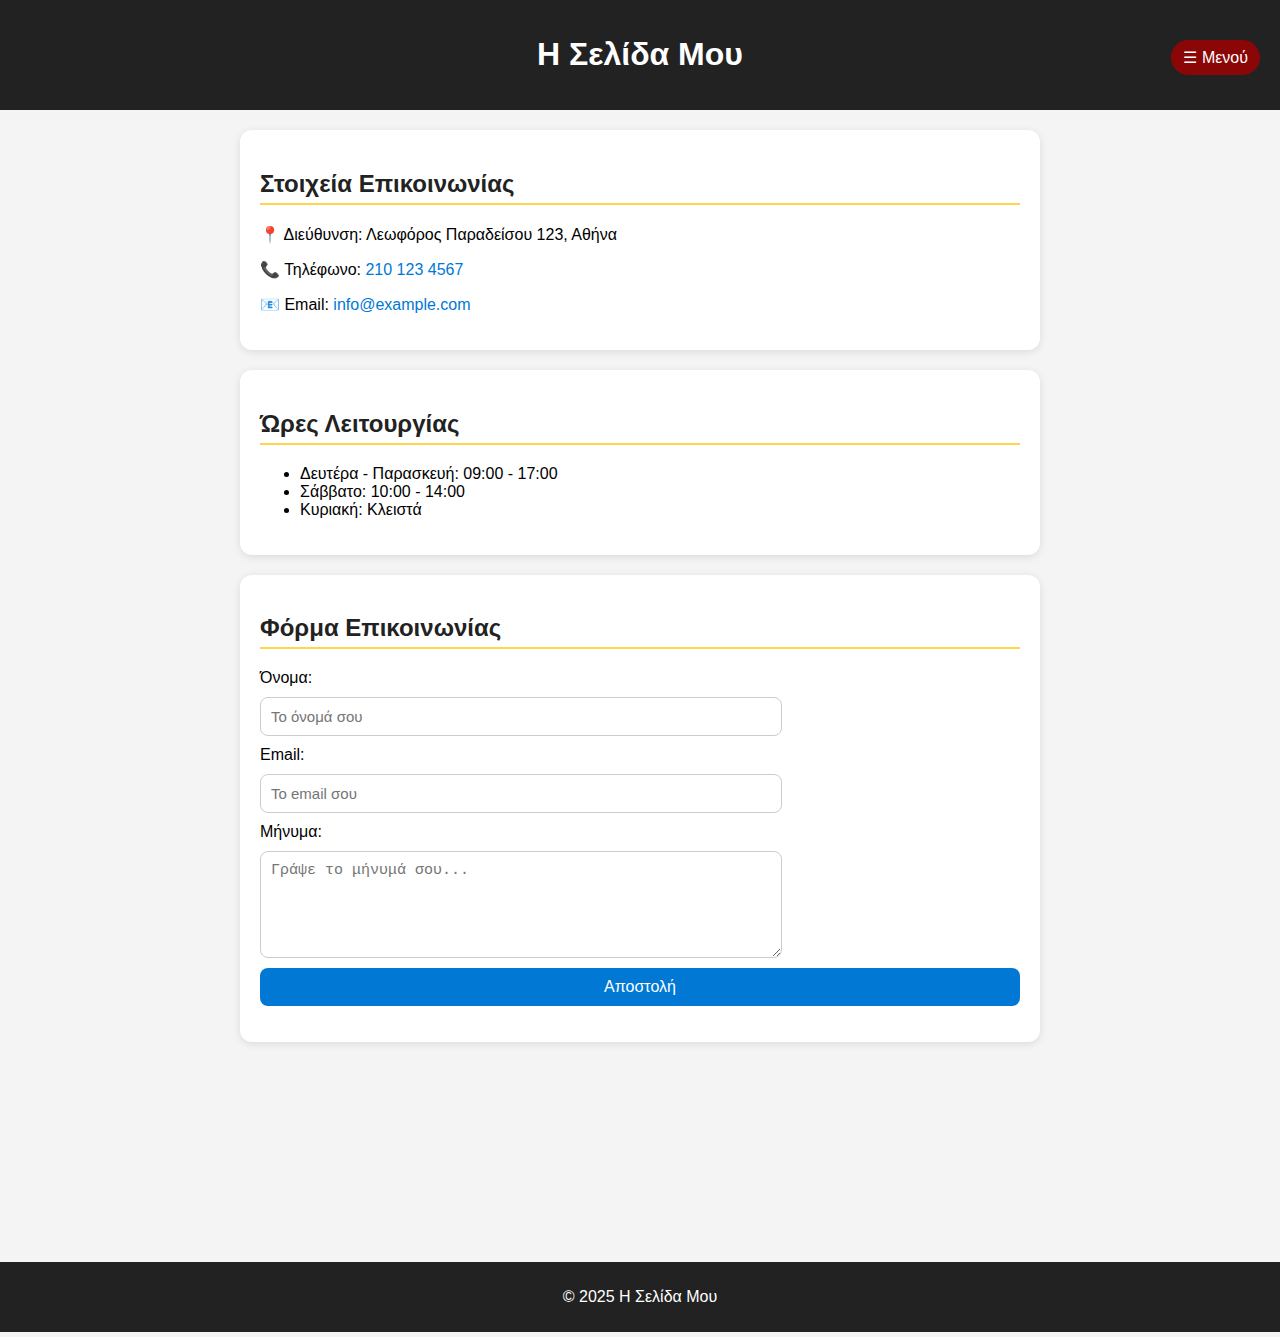
<file: contact.html>
<!DOCTYPE html>
<html lang="el">
<head>
  <meta charset="UTF-8">
  <meta name="viewport" content="width=device-width, initial-scale=1.0">
  <title>Επικοινωνία</title>
  <link rel="stylesheet" href="contact.css">
</head>
<body>
  <div id="layout1"></div>
  <script src="contact.js"></script>
</body>
</html>
</file>
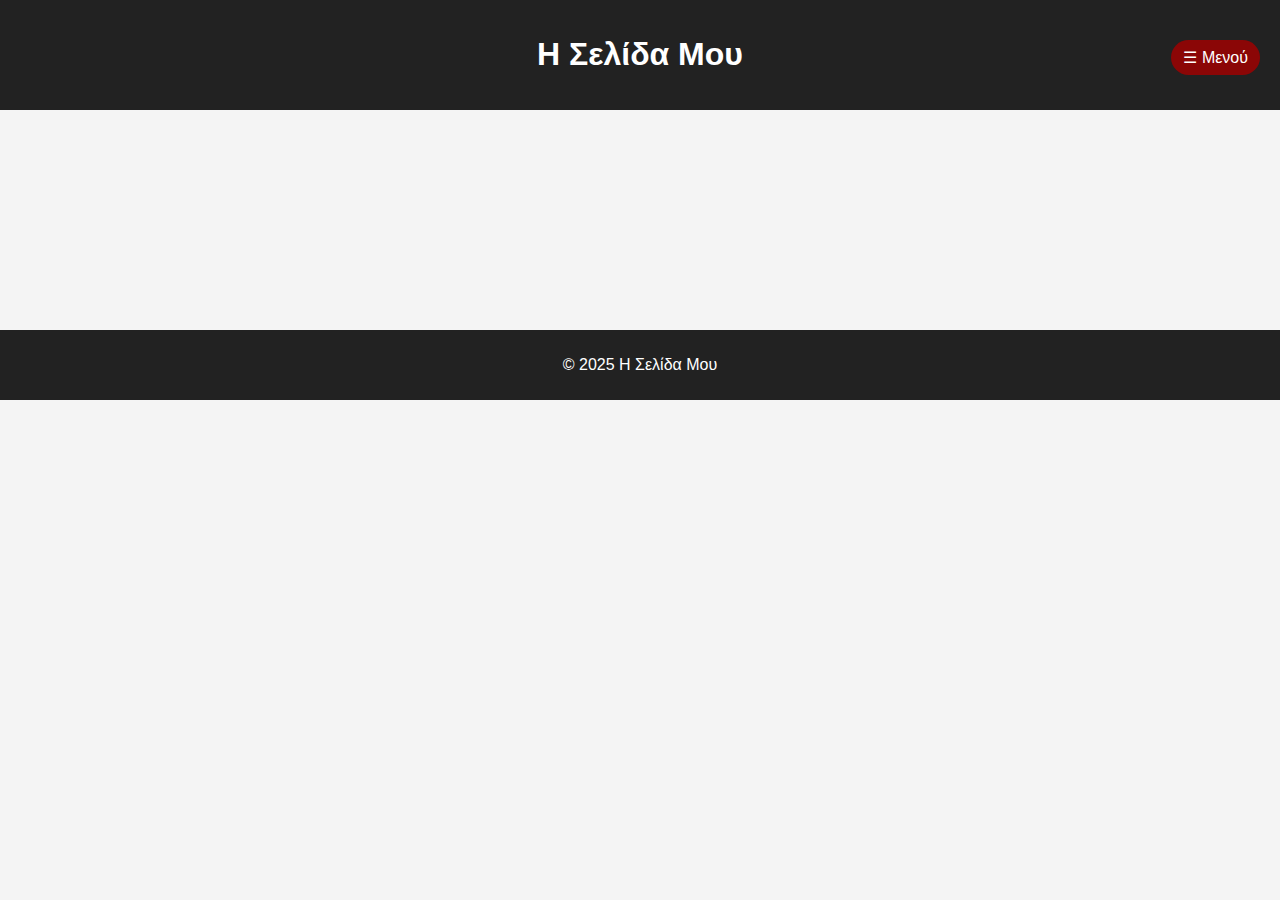
<file: home.html>
<!DOCTYPE html>
<html lang="el">
<head>
  <meta charset="UTF-8">
  <meta name="viewport" content="width=device-width, initial-scale=1.0">
  <title>Home</title>
  <link rel="stylesheet" href="home_style.css">
</head>
<body>
  <div id="layout1"></div>

  <!-- Το JS θα φορτώσει το home content μέσα στο main#content, συμπεριλαμβανομένου του slider -->
  <script src="home_script.js"></script>
</body>
</html>
</file>
<file: contact.css>
/* ====== contact.css ====== */
body {
  margin: 0;
  font-family: "Segoe UI", Arial, sans-serif;
  background-color: #f8f8f8;
  display: flex;
  flex-direction: column;
  min-height: 100vh;
}

header {
  background-color: #222;
  color: #fff;
  text-align: center;
  padding: 20px 0;
}

main {
  flex: 1;
  padding: 20px;
  max-width: 800px;
  margin: 0 auto;
}

h2 {
  color: #222;
  border-bottom: 2px solid #ffd54f;
  padding-bottom: 5px;
}

.contact-info, .hours, .contact-form {
  background-color: #fff;
  border-radius: 12px;
  padding: 20px;
  margin-bottom: 20px;
  box-shadow: 0 2px 8px rgba(0,0,0,0.1);
}

.contact-info a, .hours a {
  color: #0078d4;
  text-decoration: none;
}
.contact-info a:hover {
  text-decoration: underline;
}

form {
  display: flex;
  flex-direction: column;
  gap: 10px;
}

input, textarea {
  width: 95%;
  max-width: 500px; /*δική μου προσθήκη*/
  max-height: 400px; /*δική μου προσθήκη*/
  padding: 10px;
  border: 1px solid #ccc;
  border-radius: 8px;
  font-size: 15px;
}

button {
  background-color: #0078d4;
  color: #fff;
  border: none;
  border-radius: 8px;
  padding: 10px;
  font-size: 16px;
  cursor: pointer;
  transition: background 0.3s;
}

button:hover {
  background-color: #005fa3;
}

.status {
  margin-top: 10px;
  font-weight: bold;
}

footer {
  background-color: #222;
  color: #fff;
  text-align: center;
  padding: 15px 10px;
  margin-top: auto;
}

footer .back-link {
  display: inline-block;
  margin-top: 8px;
  color: #ffd54f;
  text-decoration: none;
}
footer .back-link:hover {
  text-decoration: underline;
}
</file>
<file: home_style.css>
/* ====== General Page Styles ====== */
body {
  margin: 0;
  font-family: Arial, sans-serif;
  background-image: url("https://static0.thegamerimages.com/wordpress/wp-content/uploads/2020/10/Pokemon-Pallet-town.jpg?q=50&fit=crop&w=1600&h=900&dpr=1.5");
  background-size: cover;
  background-position: center;
  background-repeat: no-repeat;
  color: #333;
}

main#content {
  padding: 20px;
}

/* ====== Slider Styles ====== */
.poke-slider {
  position: relative;
  max-width: 720px;
  margin: 30px auto;
  overflow: hidden;
  border-radius: 10px;
  box-shadow: 0 8px 24px rgba(0,0,0,0.15);
  background: #111;
}

/* slides wrapper */
.slides-wrapper {
  position: relative;
  width: 100%;
  aspect-ratio: 16/9; /* αναλογία για responsive slider */
  display: flex;
  align-items: center;
  justify-content: center;
}

/* each image */
.slides-wrapper img {
  position: absolute;
  max-width: 100%;
  max-height: 100%;
  object-fit: contain;
  left: 50%;
  top: 50%;
  transform: translate(-50%, -50%);
  opacity: 0;
  transition: opacity 600ms ease, transform 600ms ease;
  will-change: opacity, transform;
}

/* active image */
.slides-wrapper img.active {
  opacity: 1;
  transform: translate(-50%, -50%) scale(1);
  z-index: 2;
}

/* subtle slide transitions */
.slides-wrapper img.enter-from-right { transform: translate(10%, -50%) scale(0.98); }
.slides-wrapper img.enter-from-left { transform: translate(-90%, -50%) scale(0.98); }

/* navigation arrows */
.poke-slider .prev,
.poke-slider .next {
  position: absolute;
  top: 50%;
  transform: translateY(-50%);
  background: rgb(183 9 9 / 41%);
  color: #fff;
  border: none;
  width: 44px;
  height: 44px;
  border-radius: 50%;
  cursor: pointer;
  font-size: 22px;
  display: flex;
  align-items: center;
  justify-content: center;
  z-index: 5;
  transition: background 0.3s;
}
.poke-slider .prev:hover,
.poke-slider .next:hover {
  background: rgba(0,0,0,0.7);
}
.poke-slider .prev { left: 12px; }
.poke-slider .next { right: 12px; }

/* dots */
.poke-slider .dots {
  position: absolute;
  bottom: 10px;
  left: 50%;
  transform: translateX(-50%);
  display: flex;
  gap: 8px;
  z-index: 6;
}
.poke-slider .dots button {
  width: 10px;
  height: 10px;
  border-radius: 50%;
  border: none;
  background: rgba(255,255,255,0.35);
  cursor: pointer;
  transition: background 0.3s;
}
.poke-slider .dots button.active {
  background: #ffd54f;
  box-shadow: 0 0 6px rgba(0,0,0,0.4) inset;
}

/* ====== Responsive Slider ====== */
@media (max-width: 720px) {
  .poke-slider { max-width: 100%; margin: 20px auto; }
  .slides-wrapper { aspect-ratio: 4/3; }
  .poke-slider .prev, .poke-slider .next { width: 38px; height: 38px; font-size: 20px; }
}



/* ====== Prevent Double Slider ====== */
#slider-container {
  width: 100%;
  display: flex;
  justify-content: center;
}
</file>
